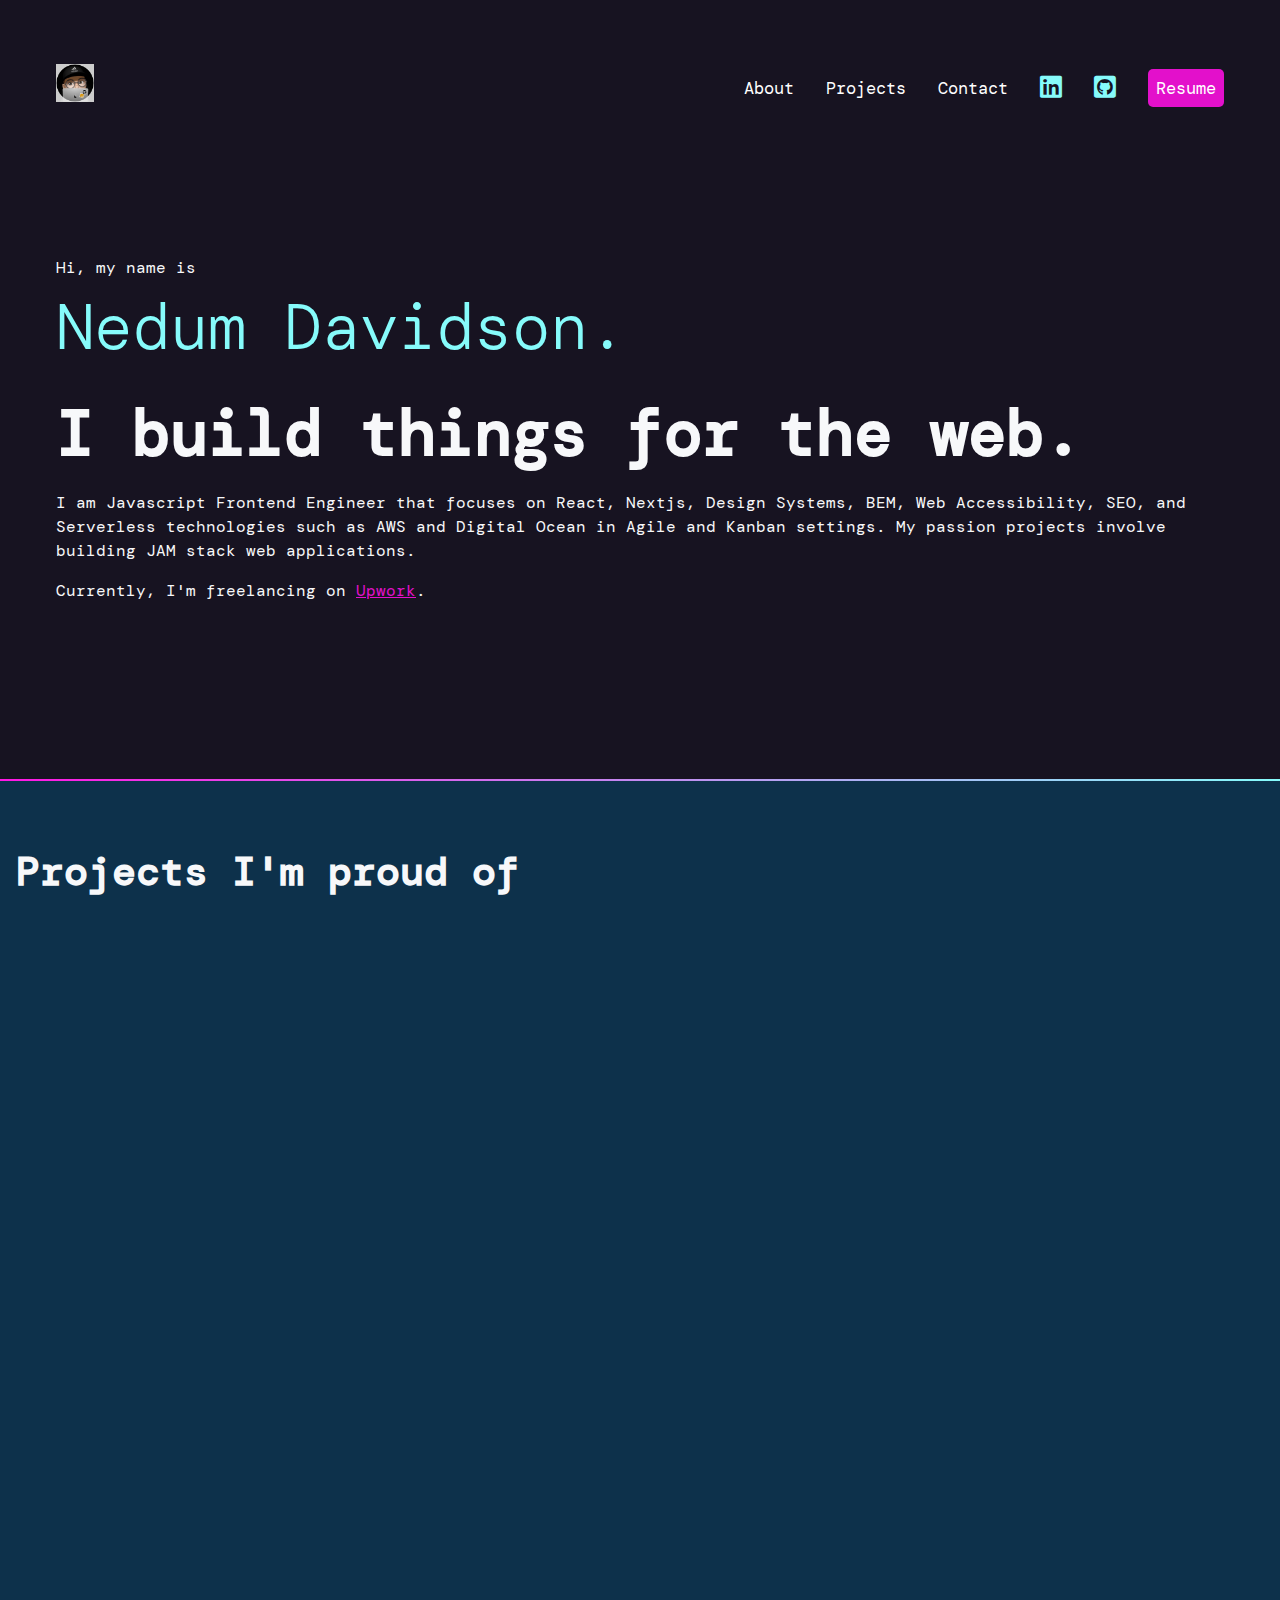
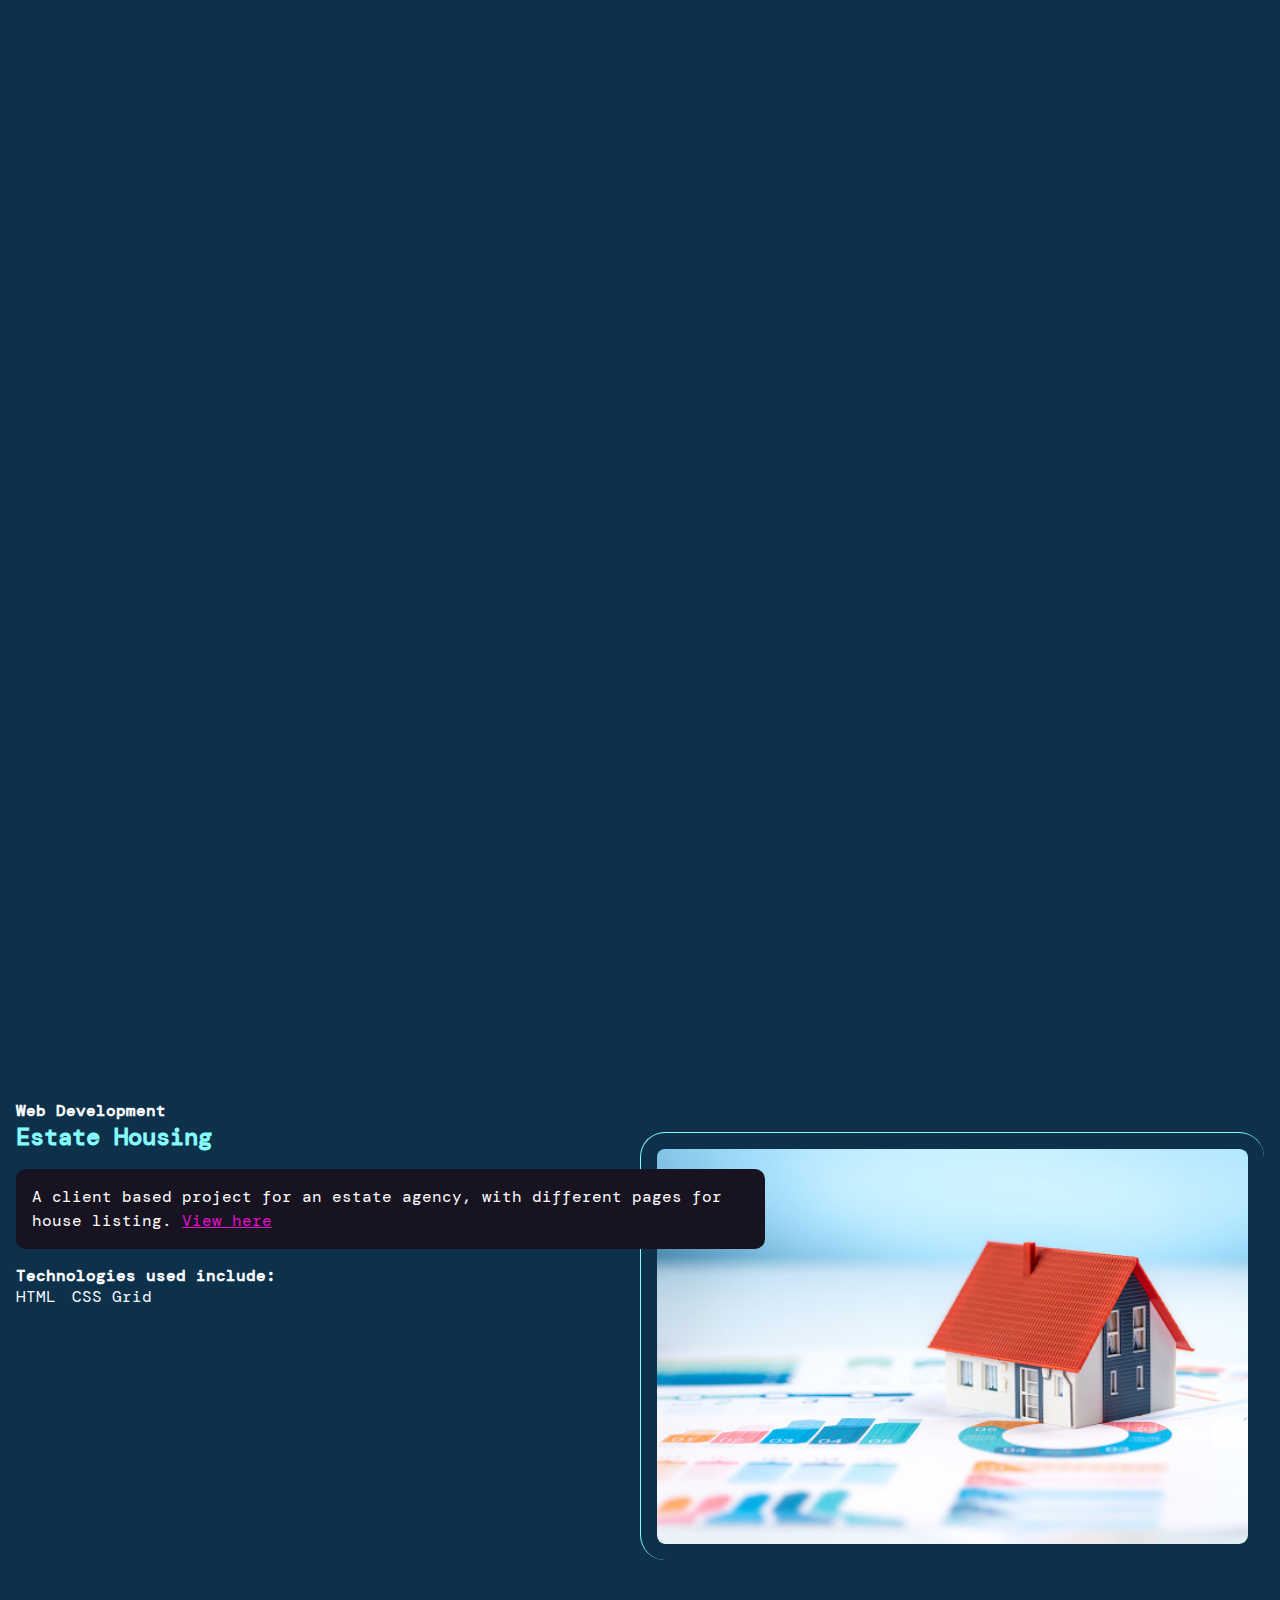
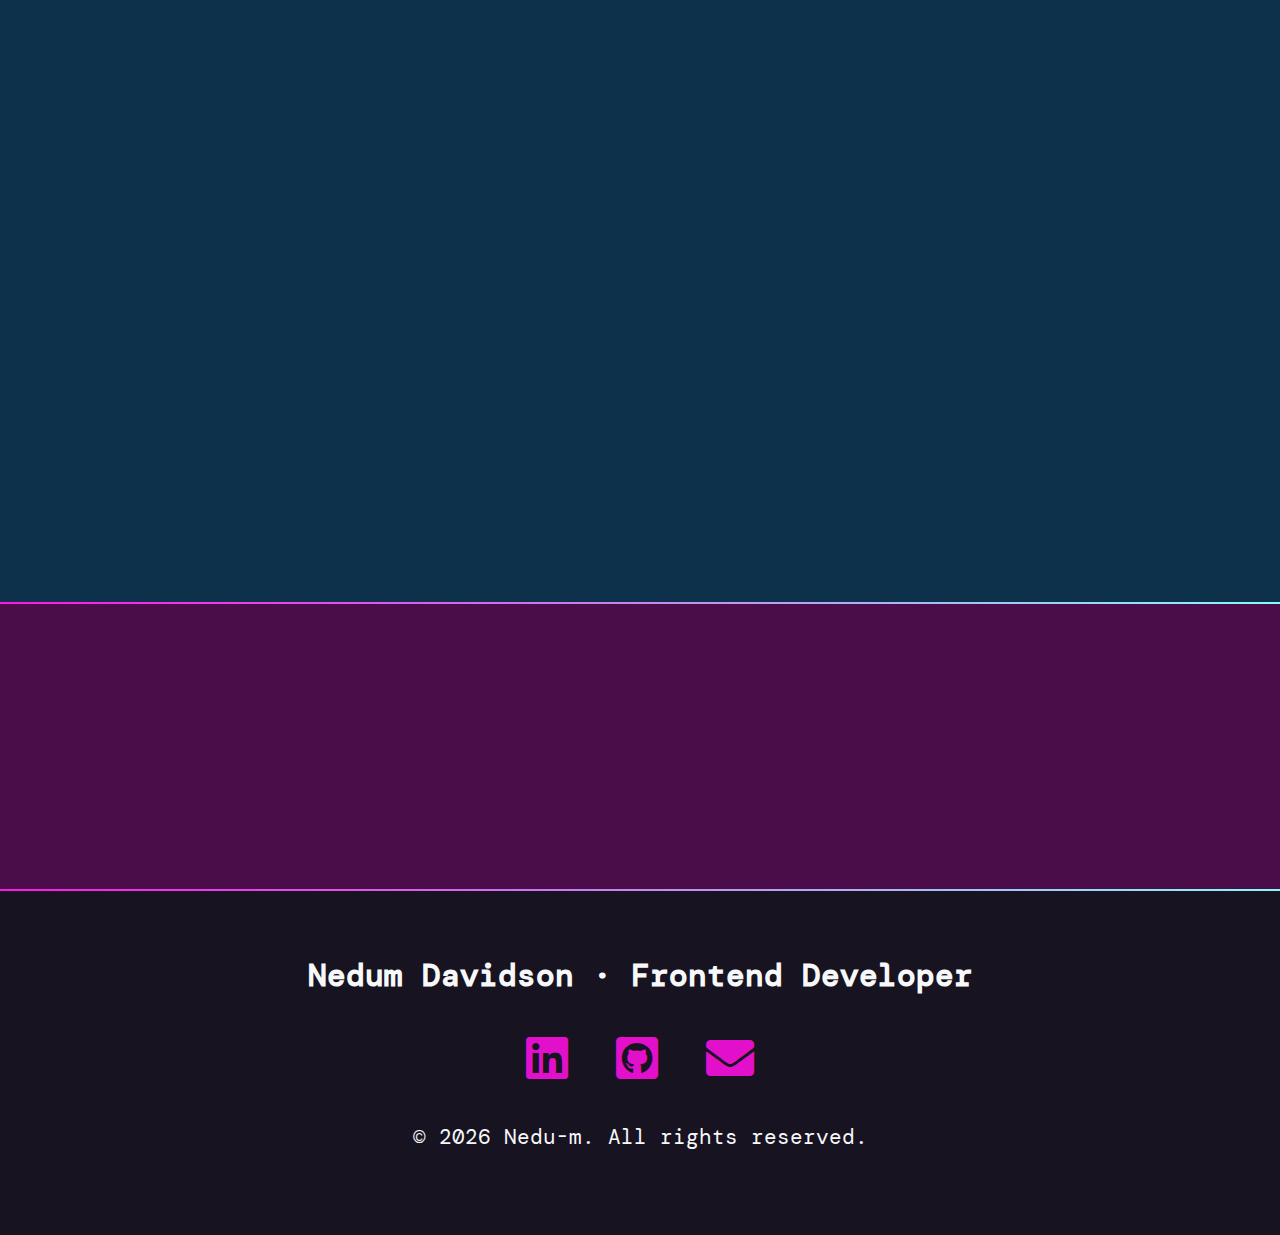
<file: index.html>
<!DOCTYPE html>
<html lang="en">
  <head>
    <meta charset="UTF-8">
    <meta http-equiv="X-UA-Compatible" content="IE=edge">
    <meta name="viewport" content="width=device-width, initial-scale=1.0">
    <meta name="twitter:card" content="summary_large_image" />
    <meta name="twitter:site" content="https://nedumdev.netlify.app/" />
    <meta name="twitter:title" content="Nedu-m, Frontend Dev" />
    <meta name="twitter:description" 
      content="Nedu'm, frontend developer with technical skills in Javascript, React, Css, Styled-components and Figma. Open to remote positions." />
    <meta name="twitter:image" content="https://photos.app.goo.gl/5bgaDLh7Df5vT5fR9" />

    <link rel="stylesheet" href="./css/style.css">
    <link rel="icon" href="./images/pfp.webp" type="image/png">
    <link rel="preconnect" href="https://fonts.googleapis.com">
    <link rel="preconnect" href="https://fonts.gstatic.com" crossorigin>
    <link href="https://fonts.googleapis.com/css2?family=DM+Mono:wght@300;400&display=swap" rel="stylesheet">
    <link rel="stylesheet" href="//use.fontawesome.com/releases/v5.0.7/css/all.css">
    <link href="https://unpkg.com/aos@2.3.1/dist/aos.css" rel="stylesheet">
    <title>Nedu-m Portfolio</title>
  </head>

<body>
    <nav>
      <ul>
        <li>
          <h1>
            <a href="index.html">
              <img id="header" src="./images/pfp.webp" alt="logo">
              </a>
          </h1>
        </li>
        <li><a href="about.html">About</a></li>
        <li><a href="#projects">Projects</a></li>
        <li><a href="#contact">Contact</a></li>
        <li>
          <a href="https://www.linkedin.com/in/chukwunedum-davidson-24a1aa21b/" target="_blank">
            <span class="fab fa-linkedin" aria-hidden="true"></span>
            <span class="sr-only">LinkedIn</span>
          </a>
        </li>
        <li>
          <a href="https://github.com/nedu-m" target="_blank">
            <span class="fab fa-github-square" aria-hidden="true"></span>
            <span class="sr-only">Github</span>
          </a>
        </li>
        <li>
          <a href="https://docs.google.com/document/d/19a280C6vwxGJFDU8uZQ90ki3DjGFyQ6RRJSQ_5OITao/edit?usp=sharing" target="_blank"
            class="button">Resume</a>
        </li>
      </ul>
    </nav>
  
    <section id="intro">
      <p class="name">Hi, my name is <span>Nedum Davidson.</span></p>
      <h2>I build things for the web.</h2>
      <p>
        I am Javascript Frontend Engineer that focuses on React, Nextjs, Design Systems, BEM, Web Accessibility, SEO, and Serverless technologies
        such as AWS and Digital Ocean in Agile and Kanban settings. My passion projects involve building JAM stack web applications.
      </p>
      <p>
        Currently, I'm freelancing on
        <a href="" target="_blank">Upwork</a>.
      </p>
    </section>
    <div class="gradient"></div>
    <div class="section-blue">
      <section id="projects">
        <h2>Projects I'm proud of</h2>
        <article data-aos="fade-up">
          <div class="text">
            <h4>React Project</h4>
            <h3>Instrument</h3>
            <p class="blackbox">
              A digital advertisement platform for the underrepresented and Blacks. Work in progress.
              <a href="https://instrument-agency.vercel.app/">View here</a>
            </p>
            <h4>Technologies used include:</h4>
            <ul>
              <li>React</li>
              <li>Styled-components</li>
              <li>React Helmet</li>
              <li>Vimeo plugin</li>
            </ul>
          </div>
          <img src="./images/instrument.png" alt="space travel.">
        </article>
        <article class="reverse" data-aos="fade-up">
          <div class="text">
            <h4>React Project</h4>
            <h3>Space Travel</h3>
            <p class="blackbox">
              Space Travel website with different pages
              <a href="https://space-hub-fem.netlify.app/">View here</a>
            </p>
            <h4>Technologies used include:</h4>
            <ul>
              <li>React</li>
              <li>Styled-components</li>
              <li>Figma</li>
            </ul>
          </div>
          <img src="./images/space-hub.webp" alt="space travel.">
        </article>
        <article data-aos="fade-up">
          <div class="text">
            <h4>React Project</h4>
            <h3>Huddle Messaging</h3>
            <p class="blackbox">
              A static landing page for Huddle messaging platform
              <a href="https://huddle-messaging.vercel.app/">View here</a>
            </p>
            <h4>Technologies used include:</h4>
            <ul>
              <li>React</li>
              <li>Styled-components</li>
              <li>Font Awesome</li>
            </ul>
          </div>
          <img src="./images/huddle.webp" alt="huddle messaging.">
        </article>
        <article class="reverse" data-aos="fade-up">
          <div class="text">
            <h4>React Project</h4>
            <h3>Tic-Tac-Toe</h3>
            <p class="blackbox">
              Tic Tac Toe game built with React, with different levels of difficulty implemented.
              <a href="https://oandx.vercel.app/">View here</a>
            </p>
            <h4>Technologies used include:</h4>
            <ul>
              <li>React</li>
              <li>Styled-components</li>
            </ul>
          </div>
          <img src="./images/ttt.jpg" alt="Screenshot of the Wall of Wonder Collections.">
        </article>
        <article data-aos="fade-up">
          <div class="text">
            <h4>Web development Project</h4>
            <h3>Crypto Invest</h3>
            <p class="blackbox">
              A cryptocurrency investment landing page.
              <a href="https://investment-site.netlify.app/">View here</a>
            </p>
            <h4>Technologies used include:</h4>
            <ul>
              <li>HTML</li>
              <li>CSS</li>
              <li>SVG & Animation</li>
            </ul>
          </div>
          <img src="./images/investment.webp" alt="Amah Kitchen website.">
        </article>
        <article class="reverse" data-aos="fade-up">
          <div class="text">
            <h4>Web development Project</h4>
            <h3>Amah's Kitchen</h3>
            <p class="blackbox">
              A static online food ordering website for assorted Nigerian dishes. Project design and development was done by me.
              <a href="https://amahs-kitchen.netlify.app/">View here</a>
            </p>
            <h4>Technologies used include:</h4>
            <ul>
              <li>HTML</li>
              <li>CSS</li>
              <li>SVG</li>
            </ul>
          </div>
          <img src="./images/amah-project.jpg"
            alt="Amah Kitchen website.">
        </article>
        <article data-aos="fade-up">
          <div class="text">
            <h4>React Project</h4>
            <h3>Image Pixllary</h3>
            <p class="blackbox">
              An Image Search React website, made use of pixaby api for fetching data.
              <a href="https://react-pix-search.netlify.app/">View here</a>
            </p>
            <h4>Technologies used include:</h4>
            <ul>
              <li>React</li>
              <li>Tailwindcss</li>
              <li>API</li>
            </ul>
          </div>
          <img src="./images/image-search.webp" alt="Image Search website.">
        </article>
        <article class="reverse" ata-aos="fade-up">
          <div class="text">
            <h4>Web Development</h4>
            <h3>Estate Housing</h3>
            <p class="blackbox">
              A client based project for an estate agency, with different pages for house listing.
              <a href="https://estate-housing.netlify.app/">View here</a>
            </p>
            <h4>Technologies used include:</h4>
            <ul>
              <li>HTML</li>
              <li>CSS Grid</li>
            </ul>
          </div>
          <img src="./images/estate.jpg"
            alt="Screenshot of the Wall of Wonder Collections.">
        </article>
        <article data-aos="fade-up">
          <div class="text">
            <h4>Figma Project</h4>
            <h3>DeFiVest</h3>
            <p class="blackbox">
              A design concept on Decentralized Investment for fait currency, think PiggyVest but for web3.
              <a href="https://www.figma.com/file/9feF2AFkr6dbuJYmsA4dyn/DeFiVest">View here</a>
            </p>
            <h4>Technologies used include:</h4>
            <ul>
              <li>UX</li>
              <li>Figma</li>
              <li>Wire framing</li>
            </ul>
          </div>
          <img src="./images/DeFiVest.jpg" alt="Screenshot of the Wall of Wonder Collections.">
        </article>
      </section>
    </div>
    <div class="gradient"></div>
    <div class="section-plum">
      <section id="contact" data-aos="zoom-in">
        <h2>Contact me</h2>
        <p>
          I'm open to remote jobs.
        </p>
        <p><a href="mailto:davidsonchinedum@gmail.com.com" class="button">Email me</a></p>
      </section>
    </div>
    <div class="gradient"></div>
    <footer>
      <h2>Nedum Davidson · Frontend Developer</h2>
      <ul>
        <li>
          <a href="https://www.linkedin.com/in/chukwunedum-davidson-24a1aa21b/" target="_blank">
            <span class="fab fa-linkedin" aria-hidden="true"></span>
            <span class="sr-only">LinkedIn</span>
          </a>
        </li>
        <li>
          <a href="https://github.com/nedu-m" target="_blank">
            <span class="fab fa-github-square" aria-hidden="true"></span>
            <span class="sr-only">Github</span>
          </a>
        </li>
        <li>
          <a href="mailto:davidsonchinedum@gmail.com">
            <span class="fas fa-envelope" aria-hidden="true"></span>
            <span class="sr-only">Email</span>
          </a>
        </li>
      </ul>
      <p id="year"></p>
    </footer>

    <script src="index.js" defer></script>
    <script src="https://unpkg.com/aos@2.3.1/dist/aos.js"></script>
  </body>
</html>
</file>
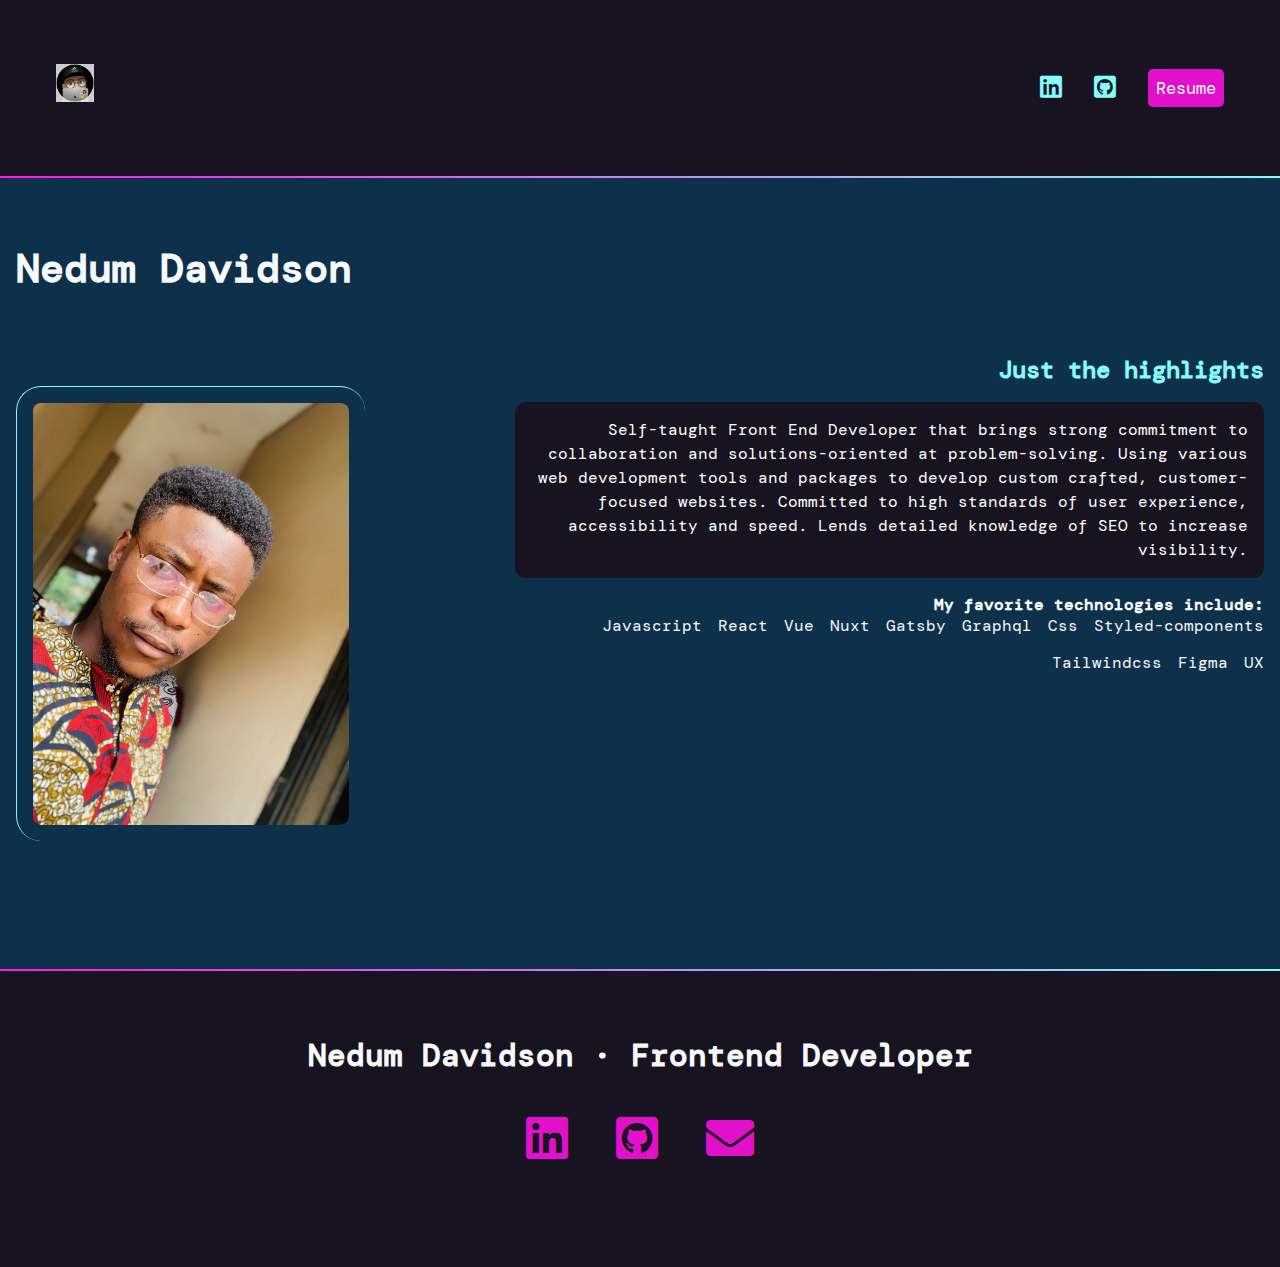
<file: about.html>
<!DOCTYPE html>
<html lang="en">
<head>
  <meta charset="UTF-8">
  <meta http-equiv="X-UA-Compatible" content="IE=edge">
  <meta name="viewport" content="width=device-width, initial-scale=1.0">
  <link rel="preconnect" href="https://fonts.googleapis.com">
  <link rel="preconnect" href="https://fonts.gstatic.com" crossorigin>
  <link href="https://fonts.googleapis.com/css2?family=DM+Mono:wght@300;400&display=swap" rel="stylesheet">
  <link rel="stylesheet" href="//use.fontawesome.com/releases/v5.0.7/css/all.css">
  <link rel="stylesheet" href="./css/style.css">
  <link rel="icon" href="./images/pfp.webp" type="image/png">
  <title>Nedu-m Portfolio</title>
</head>

<body>
  <nav>
    <ul>
      <li>
        <h1>
          <a href="index.html">
            <img id="header" src="./images/pfp.webp" alt="logo">
          </a>
        </h1>
      </li>
      <li>
        <a href="https://www.linkedin.com/in/chukwunedum-davidson-24a1aa21b/" target="_blank">
          <span class="fab fa-linkedin" aria-hidden="true"></span>
          <span class="sr-only">LinkedIn</span>
        </a>
      </li>
      <li>
        <a href="https://github.com/nedu-m" target="_blank">
          <span class="fab fa-github-square" aria-hidden="true"></span>
          <span class="sr-only">Github</span>
        </a>
      </li>
      <li>
        <a href="https://docs.google.com/document/d/19a280C6vwxGJFDU8uZQ90ki3DjGFyQ6RRJSQ_5OITao/edit?usp=sharing" target="_blank"
          class="button">Resume</a>
      </li>
    </ul>
  </nav>

  <div class="gradient"></div>
  <div class="section-blue">
    <section id="projects">
      <h2>Nedum Davidson</h2>
      <article>
        <div class="text">
          <h3>Just the highlights</h3>
          <p class="blackbox">
            Self-taught Front End Developer that brings strong commitment to collaboration and solutions-oriented at
            problem-solving. Using various web development tools and packages to develop custom crafted, customer-focused websites.
            Committed to high standards of user experience, accessibility and speed. Lends detailed knowledge of SEO to increase
            visibility.
          </p>
          <h4>My favorite technologies include:</h4>
          <ul>
            <li>Javascript</li>
            <li>React</li>
            <li>Vue</li>
            <li>Nuxt</li>
            <li>Gatsby</li>
            <li>Graphql</li>
            <li>Css</li>
            <li>Styled-components</li>
            <li>Tailwindcss</li>
            <li>Figma</li>
            <li>UX</li>
          </ul>
        </div>
        <img 
          class="my-image"
          src="./images/me.webp"
          alt="Nedum's Image.">
        </img>
      </article>
    </section>
  </div>
  <div class="gradient"></div>
  <footer>
    <h2>Nedum Davidson · Frontend Developer</h2>
    <ul>
      <li>
        <a href="https://www.linkedin.com/in/chukwunedum-davidson-24a1aa21b/" target="_blank">
          <span class="fab fa-linkedin" aria-hidden="true"></span>
          <span class="sr-only">LinkedIn</span>
        </a>
      </li>
      <li>
        <a href="https://github.com/nedu-m" target="_blank">
          <span class="fab fa-github-square" aria-hidden="true"></span>
          <span class="sr-only">Github</span>
        </a>
      </li>
      <li>
        <a href="mailto:davidsonchinedum@gmail.com">
          <span class="fas fa-envelope" aria-hidden="true"></span>
          <span class="sr-only">Email</span>
        </a>
      </li>
    </ul>
    <p id="year"></p>
    </footer>
    <script src="index.js" defer></script>

</body>
</html>
</file>
<file: css/style.css>
:root {
  --black: #171321;
  --dkblue: #0d314b;
  --plum: #4b0d49;
  --hotmag: #ff17e4;
  --magenta: #e310cb;
  --aqua: #86fbfb;
  --white: #f7f8fa;
  --font-size: 1.3rem;
  --mono: "DM mono", monospace;
}

/* border box model: https://css-tricks.com/box-sizing/ */

html {
  box-sizing: border-box;
}

*,
*::before,
*::after {
  box-sizing: inherit;
}

/* generic styles for the page */

body {
  padding: 0;
  margin: 0;
  font-family: var(--mono);
  background-color: var(--black);
  color: var(--white);
  font-size: var(--font-size);
  overflow-x: hidden;
}

h1,
h2,
h3 {
  margin: 0;
}

a {
  color: var(--magenta);
}

a:hover {
  color: var(--hotmag);
  text-decoration: none;
}
img {
  width: 100%;
}

/* background color divs */

.section-plum {
  background-color: var(--plum);
}
.section-blue {
  background-color: var(--dkblue);
}

.gradient {
  background: linear-gradient(
    90deg,
    rgba(255, 23, 228, 1) 0%,
    rgba(134, 251, 251, 1) 100%
  );
  height: 2px;
}

/* intro styles */

#intro {
  padding: 4rem 1rem 10rem 1rem;
  padding-bottom: 10rem;
  max-width: 1200px;
  margin: 0 auto;
}

#intro p {
  font-size: 1rem;
  line-height: 1.5;
}

#intro .name {
  font-family: var(--mono);
  font-size: 1rem;
}

#header {
  height: 10%;
  width: 15%;
}

.name span {
  font-family: var(--mono);
  font-size: 4rem;
  color: var(--aqua);
  display: block;
  font-weight: 300;
}

#intro h2 {
  font-size: 4rem;
}

/* contact section */

#contact {
  width: fit-content;
  text-align: center;
  margin: 0 auto;
  padding: 4rem 0;
  overflow: hidden;
}

#contact p:last-child {
  margin-top: 1rem;
}

/* navigation */

nav {
  font-family: var(--mono);
  font-size: 80%;
  padding: 4rem 1rem;
}

nav h1 a {
  font-family: var(--mono);
}

nav ul {
  margin: 0;
  padding: 0;
  list-style-type: none;
  display: flex;
  flex-flow: row wrap;
  justify-content: center;
  align-items: center;
  gap: 2rem;
}

nav li:first-child {
  flex-basis: 100%;
  text-align: center;
}

nav [class*="fa-"] {
  font-size: 150%;
  color: var(--aqua);
}

nav h1 [class*="fa-"] {
  font-size: 100%;
  color: var(--aqua);
}

nav a {
  color: white;
  text-decoration: none;
  display: block;
}

nav a:hover,
nav [class*="fa-"]:hover {
  color: var(--magenta);
}

.button {
  background-color: var(--magenta);
  color: white;
  padding: 0.5rem;
  border-radius: 5px;
  text-decoration: none;
  font-family: var(--mono);
}

.button:hover {
  color: white;
  background-color: var(--hotmag);
}

/* projects section */
#projects {
  padding: 4rem 1rem;
}
#projects h2 {
  font-size: 2.5rem;
  margin-bottom: calc(2.5rem * 1.5);
}
#projects h3 {
  color: var(--aqua);
}

#projects h4 {
  font-size: 1rem;
  font-family: var(--mono);
  margin: 0;
}
.blackbox {
  padding: 1rem;
  border-radius: 10px;
  color: white;
  background-color: var(--black);
  font-size: 1rem;
  line-height: 1.5;
}
#projects ul {
  list-style-type: none;
  padding: 0;
  margin: 0;
  display: flex;
  flex-flow: row wrap;
  justify-content: flex-start;
  gap: 1rem;
  font-size: 1rem;
}
#projects img {
  margin: 2rem 0 4rem 0;
  padding: 1rem;
  border-left: 1px solid var(--aqua);
  border-top: 1px solid var(--aqua);
  border-radius: 25px;
}
/* footer section */

footer {
  text-align: center;
  padding: 4rem 0;
}

footer ul {
  list-style-type: none;
  padding: 0;
  margin: 2rem 0;
  display: flex;
  flex-flow: row wrap;
  justify-content: center;
  gap: 3rem;
  font-size: 3rem;
}
@media (min-width: 800px) {
  article {
    display: grid;
    grid-template-columns: repeat(10, 1fr);
  }
  #projects img {
    grid-column: 1/6;
    grid-row: 1/2;
  }
  .text {
    grid-column: 5/11;
    grid-row: 1/2;
    order: 2;
    text-align: right;
  }
  #projects ul {
    justify-content: flex-end;
  }
  #projects .reverse .text {
    grid-column: 1/7;
    order: 2;
    text-align: left;
  }
  #projects .reverse img {
    grid-column: 6/11;
    grid-row: 1/2;
  }
  #projects .reverse ul {
    justify-content: flex-start;
  }
}
@media (min-width: 850px) {
  nav {
    max-width: 1200px;
    margin: 0 auto;
  }
  nav li:first-child {
    flex-basis: auto;
    text-align: left;
    margin-right: auto;
  }
}

.my-image {
  max-width: 56%;
  max-height: min-content;
}
</file>
